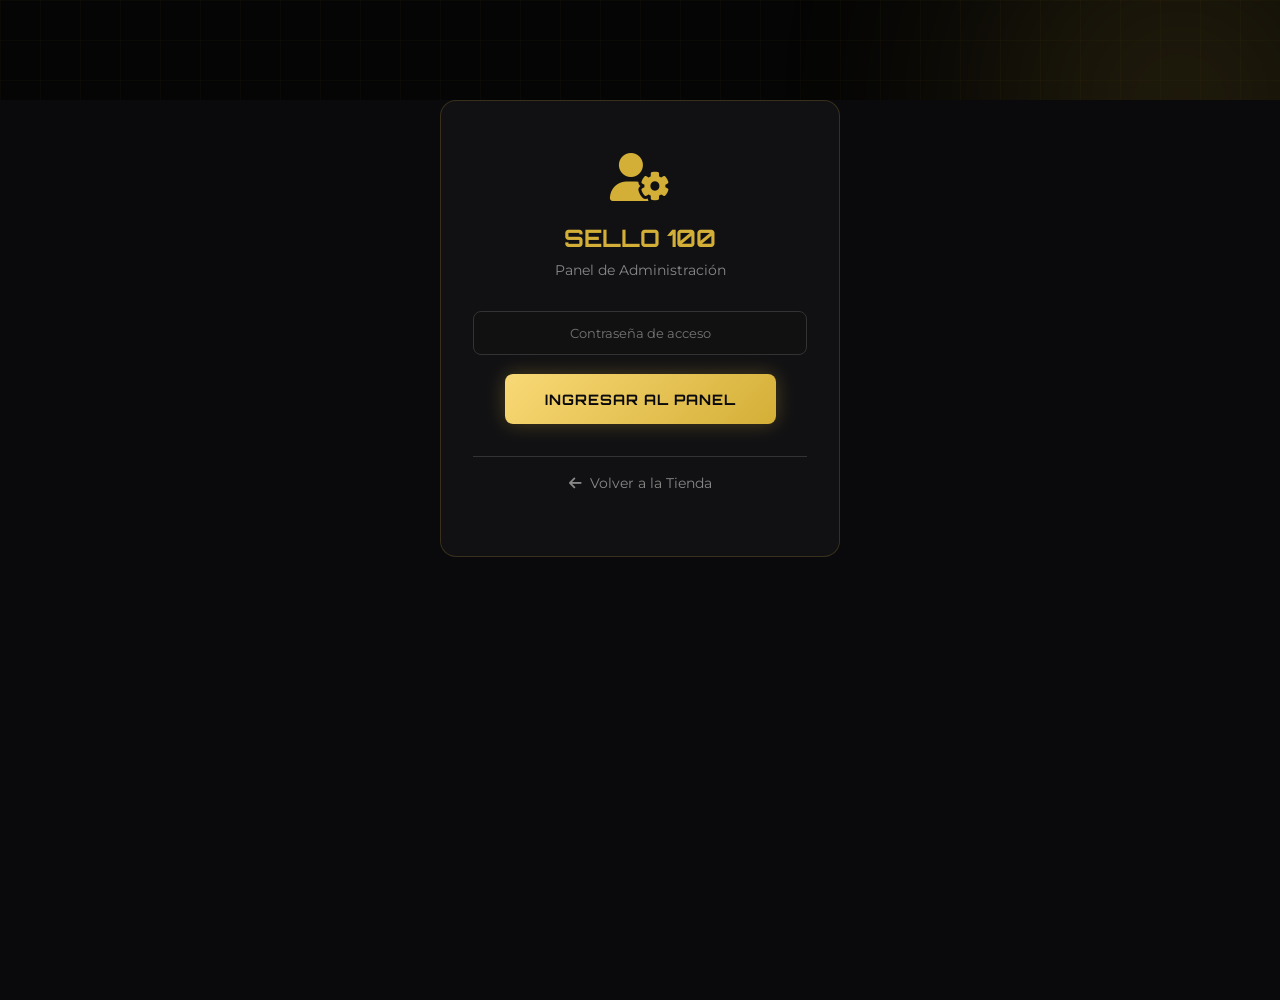
<file: page/admin.html>
<!DOCTYPE html>
<html lang="es">
<head>
    <meta charset="UTF-8">
    <meta name="viewport" content="width=device-width, initial-scale=1.0">
    <title>Admin | SELLO 100</title>
    <link href="https://fonts.googleapis.com/css2?family=Orbitron:wght@500;700&family=Montserrat:wght@300;400;600&display=swap" rel="stylesheet">
    <link rel="stylesheet" href="https://cdnjs.cloudflare.com/ajax/libs/font-awesome/6.4.0/css/all.min.css">
    <link rel="stylesheet" href="../css/main.css">
    <style>
        /* ... TUS ESTILOS SE MANTIENEN IGUAL ... */
        .admin-container { max-width: 1200px; margin: 80px auto 50px; padding: 2rem; background: var(--bg-card); border: 1px solid rgba(212, 175, 55, 0.2); border-radius: 16px; position: relative; }
        .admin-title { font-family: var(--font-title); color: var(--gold-primary); text-align: center; margin-bottom: 0.5rem; }
        .admin-subtitle { text-align: center; color: var(--text-muted); margin-bottom: 2rem; font-size: 0.9rem; }
        .admin-grid { display: grid; grid-template-columns: 1fr 1.2fr; gap: 2rem; }
        @media (max-width: 768px) { .admin-grid { grid-template-columns: 1fr; } }
        .admin-form-group { margin-bottom: 1.2rem; }
        .admin-form-group label { display: block; margin-bottom: 0.5rem; color: var(--text-main); font-size: 0.9rem; font-weight: 600; }
        .admin-form-group small { color: #888; display: block; margin-bottom: 5px; font-size: 0.8rem; }
        .admin-input { width: 100%; padding: 0.8rem; background: #111; border: 1px solid #333; color: white; border-radius: 8px; font-family: var(--font-body); transition: 0.3s; }
        .admin-input:focus { outline: none; border-color: var(--gold-primary); box-shadow: 0 0 10px rgba(212, 175, 55, 0.2); }
        textarea.admin-input { resize: vertical; min-height: 80px; }
        .checkbox-group { display: flex; flex-wrap: wrap; gap: 10px; }
        .checkbox-item { position: relative; }
        .checkbox-item input[type="checkbox"] { display: none; }
        .checkbox-item label { display: inline-block; padding: 8px 15px; background: #111; border: 1px solid #444; border-radius: 6px; cursor: pointer; transition: all 0.3s; font-size: 0.85rem; color: var(--text-muted); margin-bottom: 0; }
        .checkbox-item input[type="checkbox"]:checked + label { background: rgba(212, 175, 55, 0.2); border-color: var(--gold-primary); color: var(--gold-primary); font-weight: bold; }
        .table-container { background: rgba(0,0,0,0.3); padding: 1.5rem; border-radius: 12px; overflow-x: auto; }
        .admin-table { width: 100%; border-collapse: collapse; margin-top: 1rem; }
        .admin-table th, .admin-table td { padding: 0.8rem; text-align: left; border-bottom: 1px solid rgba(255,255,255,0.05); font-size: 0.9rem; }
        .admin-table th { color: var(--gold-primary); font-family: var(--font-title); font-size: 0.8rem; text-transform: uppercase; }
        .admin-img-preview { width: 45px; height: 45px; object-fit: cover; border-radius: 6px; border: 1px solid #333; }
        .btn-accion { background: rgba(255,255,255,0.05); border: 1px solid #333; border-radius: 6px; width: 35px; height: 35px; display: inline-flex; align-items: center; justify-content: center; cursor: pointer; transition: 0.3s; margin: 0 2px; }
        .btn-editar { color: var(--gold-primary); }
        .btn-editar:hover { background: var(--gold-primary); color: #000; border-color: var(--gold-primary); }
        .btn-eliminar { color: #ff4444; }
        .btn-eliminar:hover { background: #ff4444; color: #fff; border-color: #ff4444; }
        .btn-volver { display: inline-flex; align-items: center; gap: 8px; color: var(--text-muted); text-decoration: none; font-size: 0.9rem; transition: 0.3s; margin-bottom: 1rem; }
        .btn-volver:hover { color: var(--gold-primary); }
        .login-box { max-width: 400px; margin: 100px auto; text-align: center; background: var(--bg-card); border: 1px solid rgba(212, 175, 55, 0.2); padding: 3rem 2rem; border-radius: 16px; }
        .login-icon { font-size: 3rem; color: var(--gold-primary); margin-bottom: 1rem; }
        .loader { display: none; text-align: center; padding: 2rem; color: var(--gold-primary); }
        .loader i { font-size: 2rem; margin-bottom: 1rem; animation: spin 1s linear infinite; }
        @keyframes spin { 100% { transform: rotate(360deg); } }
    </style>
</head>
<body>
    <div class="bg-grid"></div>
    <div class="glow-orb orb-gold"></div>

    <div id="login-section" class="login-box">
        <div class="login-icon"><i class="fa-solid fa-user-gear"></i></div>
        <h2 class="admin-title">SELLO 100</h2>
        <p class="admin-subtitle">Panel de Administración</p>
        <div class="admin-form-group" style="text-align: left;">
            <input type="password" id="admin-pass" class="admin-input" placeholder="Contraseña de acceso" style="text-align: center;">
        </div>
        <button class="btn-gold btn-full" onclick="login()">Ingresar al Panel</button>
        <p id="login-error" style="color: #ff4444; margin-top: 1rem; display: none; font-size: 0.9rem;">Contraseña incorrecta. Intenta de nuevo.</p>
        <div style="margin-top: 2rem; border-top: 1px solid #333; padding-top: 1rem;">
            <a href="../index.html" class="btn-volver" style="justify-content: center; width: 100%;">
                <i class="fa-solid fa-arrow-left"></i> Volver a la Tienda
            </a>
        </div>
    </div>

    <div id="admin-panel" class="admin-container" style="display: none;">
        <div style="display: flex; justify-content: space-between; align-items: center; margin-bottom: 1.5rem; border-bottom: 1px solid #333; padding-bottom: 1rem;">
            <a href="../index.html" class="btn-volver"><i class="fa-solid fa-store"></i> Ver Tienda</a>
            <button onclick="logout()" style="background: none; border: none; color: #ff4444; cursor: pointer; font-size: 0.9rem;"><i class="fa-solid fa-right-from-bracket"></i> Cerrar Sesión</button>
        </div>

        <h2 class="admin-title">Gestión de Catálogo</h2>
        <p class="admin-subtitle">Hola Derian, desde aquí puedes añadir, editar o eliminar tus productos.</p>

        <div class="admin-grid">
            <div style="background: rgba(0,0,0,0.3); padding: 1.5rem; border-radius: 12px; border: 1px solid #222;">
                <h3 style="color: white; margin-bottom: 1rem; font-family: var(--font-title); font-size: 1.1rem;" id="form-title">
                    <i class="fa-solid fa-plus-circle" style="color: var(--gold-primary);"></i> Añadir Nuevo Producto
                </h3>
                <input type="hidden" id="prod-id">
                
                <div class="admin-form-group">
                    <label>Nombre de la Prenda</label>
                    <input type="text" id="prod-nombre" class="admin-input" placeholder="Ej: Camiseta Oversize 'Fe'">
                </div>
                <div class="admin-form-group">
                    <label>Precio en Dólares ($)</label>
                    <input type="number" id="prod-precio" class="admin-input" step="0.01" placeholder="Ej: 25.00">
                </div>
                <div class="admin-form-group">
                    <label>Descripción (Opcional)</label>
                    <textarea id="prod-descripcion" class="admin-input" placeholder="Ej: Tela de algodón premium, ajuste oversize..."></textarea>
                </div>
                
                <div class="admin-form-group">
                    <label>Imagen Principal (Obligatoria)</label>
                    <input type="file" id="prod-imagen-file" accept="image/*" class="admin-input" style="padding: 0.5rem;">
                    <input type="hidden" id="prod-imagen-url">
                </div>
                <div class="admin-form-group">
                    <label>Imagen Secundaria 1 (Opcional)</label>
                    <input type="file" id="prod-imagen-file2" accept="image/*" class="admin-input" style="padding: 0.5rem;">
                    <input type="hidden" id="prod-imagen-url2">
                </div>
                <div class="admin-form-group">
                    <label>Imagen Secundaria 2 (Opcional)</label>
                    <input type="file" id="prod-imagen-file3" accept="image/*" class="admin-input" style="padding: 0.5rem;">
                    <input type="hidden" id="prod-imagen-url3">
                </div>

                <div class="admin-form-group">
                    <label>Tallas Disponibles</label>
                    <div class="checkbox-group" id="group-tallas">
                        <div class="checkbox-item"><input type="checkbox" id="talla-S" value="S"><label for="talla-S">S</label></div>
                        <div class="checkbox-item"><input type="checkbox" id="talla-M" value="M"><label for="talla-M">M</label></div>
                        <div class="checkbox-item"><input type="checkbox" id="talla-L" value="L"><label for="talla-L">L</label></div>
                        <div class="checkbox-item"><input type="checkbox" id="talla-XL" value="XL"><label for="talla-XL">XL</label></div>
                        <div class="checkbox-item"><input type="checkbox" id="talla-XXL" value="XXL"><label for="talla-XXL">XXL</label></div>
                    </div>
                </div>

                <div class="admin-form-group">
                    <label>Colores Predeterminados</label>
                    <div class="checkbox-group" id="group-colores">
                        <div class="checkbox-item"><input type="checkbox" id="color-negro" value="Negro"><label for="color-negro">Negro</label></div>
                        <div class="checkbox-item"><input type="checkbox" id="color-blanco" value="Blanco"><label for="color-blanco">Blanco</label></div>
                        <div class="checkbox-item"><input type="checkbox" id="color-gris" value="Gris"><label for="color-gris">Gris</label></div>
                        <div class="checkbox-item"><input type="checkbox" id="color-rojo" value="Rojo"><label for="color-rojo">Rojo</label></div>
                        <div class="checkbox-item"><input type="checkbox" id="color-azul" value="Azul"><label for="color-azul">Azul</label></div>
                        <div class="checkbox-item"><input type="checkbox" id="color-beige" value="Beige"><label for="color-beige">Beige</label></div>
                    </div>
                </div>

                <div class="admin-form-group">
                    <label>Otros Colores (Separados por coma)</label>
                    <input type="text" id="prod-colores-extra" class="admin-input" placeholder="Verde, Azul Jean...">
                </div>
                
                <button class="btn-gold btn-full" style="margin-top: 1rem; background: var(--gold-primary); color: #000;" onclick="guardarProducto()" id="btn-guardar">
                    <i class="fa-solid fa-floppy-disk"></i> Guardar Producto
                </button>
                <button class="btn-gold btn-full" style="margin-top: 0.5rem; background: transparent; color: #888; border: 1px solid #444; display: none;" onclick="cancelarEdicion()" id="btn-cancelar">
                    Cancelar Edición
                </button>
            </div>

            <div class="table-container">
                <h3 style="color: white; margin-bottom: 1rem; font-family: var(--font-title); font-size: 1.1rem;">
                    <i class="fa-solid fa-list" style="color: var(--gold-primary);"></i> Productos en Tienda
                </h3>
                <div id="loader" class="loader"><i class="fa-solid fa-spinner"></i><p>Cargando productos...</p></div>
                <table class="admin-table">
                    <thead><tr><th>Imagen</th><th>Nombre</th><th>Precio</th><th>Acciones</th></tr></thead>
                    <tbody id="tbody-productos"></tbody>
                </table>
            </div>
        </div>
    </div>

    <script>
        const GOOGLE_SHEETS_API = 'https://script.google.com/macros/s/AKfycbyAyFb8r7kqhfY8aLRfhk5vudQHRNrQAxhzgB7TynjUtLZcdcGPSzuBg82aTd-a799F/exec';
        const IMGBB_API_KEY = 'd885018b58fe9232ff84c3cf4ba9ee76'; // ⚠️ PEGA TU API KEY AQUÍ
        const ADMIN_PASSWORD = 'sello100admin';

        function setSessionCookie() {
            const d = new Date();
            d.setTime(d.getTime() + (30 * 24 * 60 * 60 * 1000));
            document.cookie = "sello100_admin=" + ADMIN_PASSWORD + ";expires=" + d.toUTCString() + ";path=/";
        }
        function getSessionCookie() {
            const name = "sello100_admin=";
            const decodedCookie = decodeURIComponent(document.cookie);
            const ca = decodedCookie.split(';');
            for(let i = 0; i < ca.length; i++) {
                let c = ca[i];
                while (c.charAt(0) == ' ') { c = c.substring(1); }
                if (c.indexOf(name) == 0) { return c.substring(name.length, c.length); }
            }
            return "";
        }
        function deleteSessionCookie() { document.cookie = "sello100_admin=;expires=Thu, 01 Jan 1970 00:00:00 UTC;path=/;"; }

        window.onload = function() { if (getSessionCookie() === ADMIN_PASSWORD) mostrarPanel(); };

        function login() {
            if (document.getElementById('admin-pass').value === ADMIN_PASSWORD) {
                setSessionCookie(); mostrarPanel();
            } else { document.getElementById('login-error').style.display = 'block'; }
        }
        function logout() { deleteSessionCookie(); location.reload(); }

        function mostrarPanel() {
            document.getElementById('login-section').style.display = 'none';
            document.getElementById('admin-panel').style.display = 'block';
            cargarProductos();
        }

        function cargarProductos() {
            document.getElementById('loader').style.display = 'block';
            const callbackName = 'adminCallback_' + Date.now();
            window[callbackName] = (data) => {
                const tbody = document.getElementById('tbody-productos');
                tbody.innerHTML = '';
                if (data.length === 0) {
                    tbody.innerHTML = '<tr><td colspan="4" style="text-align:center; color:#888;">No hay productos aún.</td></tr>';
                } else {
                    data.forEach(prod => {
                        const primeraImagen = prod.imagen ? prod.imagen.split(';')[0] : '';
                        tbody.innerHTML += `
                            <tr id="fila-${prod.id}">
                                <td><img src="${primeraImagen}" class="admin-img-preview" alt="img" onerror="this.src='https://via.placeholder.com/50'"></td>
                                <td>${prod.nombre}</td>
                                <td style="color: var(--gold-primary); font-weight: bold;">$${Number(prod.precio).toFixed(2)}</td>
                                <td>
                                    <button class="btn-accion btn-editar" onclick='prepararEdicion(${JSON.stringify(prod)})' title="Editar"><i class="fa-solid fa-pen"></i></button>
                                    <button class="btn-accion btn-eliminar" onclick="eliminarProducto(${prod.id})" title="Eliminar"><i class="fa-solid fa-trash"></i></button>
                                </td>
                            </tr>`;
                    });
                }
                document.getElementById('loader').style.display = 'none';
                document.body.removeChild(script);
                delete window[callbackName];
            };
            const script = document.createElement('script');
            script.src = `${GOOGLE_SHEETS_API}?callback=${callbackName}`;
            script.onerror = () => { document.getElementById('loader').style.display = 'none'; alert("Error de conexión con Google Sheets."); };
            document.body.appendChild(script);
        }

        function prepararEdicion(prod) {
            document.getElementById('form-title').innerHTML = '<i class="fa-solid fa-pen-to-square" style="color: var(--gold-primary);"></i> Editando Producto';
            document.getElementById('prod-id').value = prod.id;
            document.getElementById('prod-nombre').value = prod.nombre;
            document.getElementById('prod-precio').value = prod.precio;
            document.getElementById('prod-descripcion').value = prod.descripcion || ''; // <-- CARGAR DESCRIPCIÓN
            
            const imagenes = prod.imagen ? prod.imagen.split(';') : [];
            document.getElementById('prod-imagen-url').value = imagenes[0] || '';
            document.getElementById('prod-imagen-url2').value = imagenes[1] || '';
            document.getElementById('prod-imagen-url3').value = imagenes[2] || '';
            document.getElementById('prod-imagen-file').value = '';
            document.getElementById('prod-imagen-file2').value = '';
            document.getElementById('prod-imagen-file3').value = '';
            
            document.querySelectorAll('input[type="checkbox"]').forEach(chk => chk.checked = false);
            document.getElementById('prod-colores-extra').value = '';

            if (prod.tallas) {
                const tallasArray = prod.tallas.toString().toUpperCase().split(',').map(t => t.trim());
                document.querySelectorAll('#group-tallas input[type="checkbox"]').forEach(chk => {
                    if (tallasArray.includes(chk.value.toUpperCase())) chk.checked = true;
                });
            }
            if (prod.color) {
                const coloresArray = prod.color.toString().split(',').map(c => c.trim());
                const coloresPredeterminados = ['Negro', 'Blanco', 'Gris', 'Rojo', 'Azul', 'Beige'];
                const extras = [];
                coloresArray.forEach(color => {
                    const esPredeterminado = coloresPredeterminados.find(p => p.toLowerCase() === color.toLowerCase());
                    if (esPredeterminado) { document.getElementById('color-' + esPredeterminado.toLowerCase()).checked = true; } 
                    else { extras.push(color); }
                });
                document.getElementById('prod-colores-extra').value = extras.join(', ');
            }
            document.getElementById('btn-guardar').innerHTML = '<i class="fa-solid fa-check"></i> Actualizar Producto';
            document.getElementById('btn-cancelar').style.display = 'block';
            document.getElementById('form-title').scrollIntoView({ behavior: 'smooth', block: 'center' });
        }

        function cancelarEdicion() {
            document.getElementById('form-title').innerHTML = '<i class="fa-solid fa-plus-circle" style="color: var(--gold-primary);"></i> Añadir Nuevo Producto';
            document.getElementById('prod-id').value = '';
            document.getElementById('prod-nombre').value = '';
            document.getElementById('prod-precio').value = '';
            document.getElementById('prod-descripcion').value = ''; // <-- LIMPIAR DESCRIPCIÓN
            document.getElementById('prod-imagen-url').value = '';
            document.getElementById('prod-imagen-url2').value = '';
            document.getElementById('prod-imagen-url3').value = '';
            document.getElementById('prod-imagen-file').value = '';
            document.getElementById('prod-imagen-file2').value = '';
            document.getElementById('prod-imagen-file3').value = '';
            document.getElementById('prod-colores-extra').value = '';
            document.querySelectorAll('input[type="checkbox"]').forEach(chk => chk.checked = false);
            document.getElementById('btn-guardar').innerHTML = '<i class="fa-solid fa-floppy-disk"></i> Guardar Producto';
            document.getElementById('btn-cancelar').style.display = 'none';
        }

        async function guardarProducto() {
            const id = document.getElementById('prod-id').value;
            const nombre = document.getElementById('prod-nombre').value.trim();
            const precio = parseFloat(document.getElementById('prod-precio').value);
            const descripcion = document.getElementById('prod-descripcion').value.trim(); // <-- OBTENER DESCRIPCIÓN
            const file1 = document.getElementById('prod-imagen-file').files[0];
            const file2 = document.getElementById('prod-imagen-file2').files[0];
            const file3 = document.getElementById('prod-imagen-file3').files[0];
            const url1Actual = document.getElementById('prod-imagen-url').value;
            const url2Actual = document.getElementById('prod-imagen-url2').value;
            const url3Actual = document.getElementById('prod-imagen-url3').value;
            const btn = document.getElementById('btn-guardar');

            if (!nombre || !precio) return alert("Completa nombre y precio.");
            
            const coloresCheck = Array.from(document.querySelectorAll('#group-colores input:checked')).map(cb => cb.value);
            const coloresExtra = document.getElementById('prod-colores-extra').value.split(',').map(c => c.trim()).filter(c => c !== '');
            const coloresSeleccionados = [...coloresCheck, ...coloresExtra].join(',');
            if (!coloresSeleccionados) return alert("Selecciona o escribe al menos un color.");

            const tallasSeleccionadas = Array.from(document.querySelectorAll('#group-tallas input:checked')).map(cb => cb.value).join(',');
            if (!tallasSeleccionadas) return alert("Selecciona al menos una talla.");

            btn.innerHTML = '<i class="fa-solid fa-spinner fa-spin"></i> Procesando...';
            btn.disabled = true;

            try {
                let url1 = url1Actual;
                let url2 = url2Actual;
                let url3 = url3Actual;

                async function subirFoto(file) {
                    if (!file) return null;
                    const comp = await comprimirImagen(file, 800, 0.7);
                    const fd = new FormData();
                    fd.append('image', comp);
                    const r = await fetch(`https://api.imgbb.com/1/upload?key=${IMGBB_API_KEY}`, { method: 'POST', body: fd });
                    const j = await r.json();
                    return j.success ? j.data.url : null;
                }

                if (file1) url1 = await subirFoto(file1);
                if (file2) url2 = await subirFoto(file2);
                if (file3) url3 = await subirFoto(file3);

                if (!url1) throw new Error('La imagen principal es obligatoria.');

                // ENVIAR DESCRIPCIÓN AL APPS SCRIPT
                const dataToSend = { 
                    id: id || null, 
                    nombre, 
                    precio, 
                    descripcion, 
                    imagen: url1, 
                    imagen2: url2 || '', 
                    imagen3: url3 || '', 
                    tallas: tallasSeleccionadas, 
                    color: coloresSeleccionados, 
                    tela: "Personalizada" 
                };

                btn.innerHTML = '<i class="fa-solid fa-spinner fa-spin"></i> Guardando...';
                
                if (!document.getElementById('hidden_iframe')) {
                    const iframe = document.createElement('iframe');
                    iframe.name = 'hidden_iframe'; iframe.id = 'hidden_iframe'; iframe.style.display = 'none';
                    document.body.appendChild(iframe);
                }
                const form = document.createElement('form');
                form.method = 'POST'; form.action = GOOGLE_SHEETS_API; form.target = 'hidden_iframe';
                const input = document.createElement('input');
                input.type = 'hidden'; input.name = 'data'; input.value = JSON.stringify(dataToSend);
                form.appendChild(input); document.body.appendChild(form); form.submit(); document.body.removeChild(form);

                alert(id ? "✅ Producto actualizado." : "✅ Producto añadido.");
                cancelarEdicion();
                setTimeout(cargarProductos, 2500);

            } catch (error) {
                console.error(error);
                alert("❌ Error al subir: " + error.message);
            } finally {
                btn.innerHTML = document.getElementById('prod-id').value ? '<i class="fa-solid fa-check"></i> Actualizar Producto' : '<i class="fa-solid fa-floppy-disk"></i> Guardar Producto';
                btn.disabled = false;
            }
        }

        function comprimirImagen(file, maxWidth, quality) {
            return new Promise((resolve, reject) => {
                const reader = new FileReader();
                reader.readAsDataURL(file);
                reader.onload = (event) => {
                    const img = new Image();
                    img.src = event.target.result;
                    img.onload = () => {
                        const canvas = document.createElement('canvas');
                        let width = img.width;
                        let height = img.height;
                        if (width > maxWidth) { height = Math.round((height * maxWidth) / width); width = maxWidth; }
                        canvas.width = width; canvas.height = height;
                        const ctx = canvas.getContext('2d');
                        ctx.drawImage(img, 0, 0, width, height);
                        canvas.toBlob((blob) => {
                            if (blob) {
                                const f = new File([blob], "foto.jpg", { type: "image/jpeg", lastModified: Date.now() });
                                resolve(f);
                            } else { reject(new Error("Error al comprimir")); }
                        }, 'image/jpeg', quality);
                    };
                    img.onerror = () => reject(new Error("Error al leer imagen"));
                };
                reader.onerror = () => reject(new Error("Error al cargar archivo"));
            });
        }

        function eliminarProducto(id) {
            if (confirm("⚠️ ¿Seguro que deseas eliminar este producto?\n\nEsta acción no se puede deshacer.")) {
                const dataToSend = { action: "delete", id: id };
                if (!document.getElementById('hidden_iframe')) {
                    const iframe = document.createElement('iframe');
                    iframe.name = 'hidden_iframe'; iframe.id = 'hidden_iframe'; iframe.style.display = 'none';
                    document.body.appendChild(iframe);
                }
                const form = document.createElement('form');
                form.method = 'POST'; form.action = GOOGLE_SHEETS_API; form.target = 'hidden_iframe';
                const input = document.createElement('input');
                input.type = 'hidden'; input.name = 'data'; input.value = JSON.stringify(dataToSend);
                form.appendChild(input); document.body.appendChild(form); form.submit(); document.body.removeChild(form);
                alert("Producto eliminado. Actualizando...");
                setTimeout(cargarProductos, 2000);
            }
        }
    </script>
</body>
</html>
</file>
<file: css/main.css>
/* =========================================
   VARIABLES Y RESET
   ========================================= */
:root {
    --bg-color: #0a0a0c;
    --bg-card: rgba(20, 20, 25, 0.7);
    --gold-primary: #d4af37;
    --gold-light: #f9d976;
    --gold-dark: #b8860b;
    --text-main: #e0e0e0;
    --text-muted: #888;
    --font-title: 'Orbitron', sans-serif;
    --font-body: 'Montserrat', sans-serif;
}

* { margin: 0; padding: 0; box-sizing: border-box; }
html { background-color: #050505; } /* Fondo sólido para evitar destellos blancos */
body { background-color: var(--bg-color); color: var(--text-main); font-family: var(--font-body); overflow-x: hidden; min-height: 100vh; }

/* =========================================
   PRELOADER (Rápido y sin animaciones pesadas)
   ========================================= */
#preloader { 
    position: fixed; 
    top: 0; left: 0; 
    width: 100%; height: 100%; 
    background: #050505; 
    display: flex; 
    flex-direction: column; 
    justify-content: center; 
    align-items: center; 
    z-index: 9999; 
    transition: opacity 0.5s ease, visibility 0.5s ease; 
}
#preloader.hidden { opacity: 0; visibility: hidden; }

.preloader-logo { 
    font-family: var(--font-title); 
    font-size: 3rem; 
    font-weight: 900; 
    color: var(--gold-primary); 
    letter-spacing: 5px; 
    margin-bottom: 20px; 
    /* Animación de pulso suave (sin tirones) */
    animation: pulse-logo 2s ease-in-out infinite alternate; 
}
.preloader-spinner { 
    width: 50px; 
    height: 50px; 
    border: 3px solid rgba(212, 175, 55, 0.2); 
    border-top-color: var(--gold-primary); 
    border-radius: 50%; 
    animation: spin 1s linear infinite; 
}
@keyframes pulse-logo { 
    from { opacity: 0.8; text-shadow: 0 0 10px rgba(212, 175, 55, 0.3); } 
    to { opacity: 1; text-shadow: 0 0 25px rgba(212, 175, 55, 0.8); } 
}
@keyframes spin { 100% { transform: rotate(360deg); } }

/* TOASTS */
#toast-container { position: fixed; top: 20px; right: 20px; z-index: 10000; display: flex; flex-direction: column; gap: 10px; }
.toast { background: var(--bg-card); border-left: 4px solid var(--gold-primary); color: #fff; padding: 15px 25px; border-radius: 8px; box-shadow: 0 10px 30px rgba(0,0,0,0.5); font-size: 0.95rem; display: flex; align-items: center; gap: 10px; min-width: 250px; transform: translateX(120%); transition: transform 0.4s cubic-bezier(0.175, 0.885, 0.32, 1.275); }
.toast.show { transform: translateX(0); }
.toast.error { border-left-color: #ff4444; }
.toast.success { border-left-color: #25d366; }
.toast i { font-size: 1.2rem; }
.toast.error i { color: #ff4444; }
.toast.success i { color: #25d366; }

/* FONDO, NAVBAR Y ADMIN */
.bg-grid { position: fixed; inset: 0; background-image: linear-gradient(rgba(212, 175, 55, 0.03) 1px, transparent 1px), linear-gradient(90deg, rgba(212, 175, 55, 0.03) 1px, transparent 1px); background-size: 40px 40px; z-index: -2; }
.glow-orb { position: fixed; width: 400px; height: 400px; border-radius: 50%; filter: blur(120px); z-index: -1; opacity: 0.15; }
.orb-gold { background: var(--gold-primary); top: -100px; right: -100px; }
.orb-dark { background: #4a148c; bottom: -100px; left: -100px; }

.navbar { position: fixed; top: 0; width: 100%; padding: 1rem 4rem; display: flex; justify-content: space-between; align-items: center; background: rgba(10, 10, 12, 0.8); backdrop-filter: blur(15px); border-bottom: 1px solid rgba(212, 175, 55, 0.2); z-index: 100; }
.logo-text { font-family: var(--font-title); font-weight: 900; font-size: 1.2rem; color: var(--gold-primary); letter-spacing: 2px; }
.nav-links { display: flex; list-style: none; gap: 2rem; }
.nav-links a { color: var(--text-main); text-decoration: none; transition: color 0.3s; }
.nav-links a:hover, .nav-links a.active { color: var(--gold-primary); }
.cart-icon { position: relative; cursor: pointer; font-size: 1.2rem; color: var(--gold-primary); }
.cart-count { position: absolute; top: -8px; right: -10px; background: var(--gold-primary); color: var(--bg-color); font-size: 0.7rem; font-weight: bold; border-radius: 50%; padding: 2px 6px; }

/* BOTONES FLOTANTES */
.admin-float { position: fixed; bottom: 30px; left: 30px; background: rgba(20, 20, 25, 0.9); border: 2px solid var(--gold-primary); color: var(--gold-primary); padding: 10px 20px; border-radius: 50px; display: flex; align-items: center; gap: 10px; font-family: var(--font-title); font-size: 0.9rem; font-weight: 700; text-decoration: none; box-shadow: 0 4px 15px rgba(0,0,0,0.5); z-index: 1000; transition: all 0.3s ease; }
.admin-float:hover { background: var(--gold-primary); color: var(--bg-color); transform: translateY(-5px); }
.admin-float i { font-size: 1.2rem; }

.whatsapp-float { position: fixed; width: 60px; height: 60px; bottom: 30px; right: 30px; background-color: #25d366; color: #FFF; border-radius: 50px; font-size: 35px; display: flex; align-items: center; justify-content: center; z-index: 1000; transition: all 0.3s ease; animation: pulse-wa 2s infinite; text-decoration: none; }
.whatsapp-float:hover { transform: scale(1.1); }
@keyframes pulse-wa { 0% { box-shadow: 0 0 0 0 rgba(37, 211, 102, 0.7); } 70% { box-shadow: 0 0 0 15px rgba(37, 211, 102, 0); } 100% { box-shadow: 0 0 0 0 rgba(37, 211, 102, 0); } }

body.cart-open .admin-float,
body.cart-open .whatsapp-float {
    opacity: 0;
    pointer-events: none;
    transition: opacity 0.3s ease;
}

/* HERO Y SECCIONES */
.hero { min-height: 80vh; display: flex; flex-direction: column; justify-content: center; align-items: center; text-align: center; padding: 120px 2rem 2rem; }
.hero-title { font-family: var(--font-title); font-size: clamp(2.5rem, 8vw, 6rem); font-weight: 900; margin-bottom: 1rem; line-height: 1.1; }
.gold-text { background: linear-gradient(135deg, var(--gold-light), var(--gold-dark)); -webkit-background-clip: text; -webkit-text-fill-color: transparent; background-clip: text; }
.hero-subtitle { font-size: 1.2rem; color: var(--text-muted); max-width: 600px; margin-bottom: 2.5rem; line-height: 1.6; }

.btn-gold { display: inline-block; padding: 1rem 2.5rem; font-family: var(--font-title); font-weight: 700; font-size: 0.9rem; letter-spacing: 1px; text-transform: uppercase; text-decoration: none; color: var(--bg-color); background: linear-gradient(135deg, var(--gold-light), var(--gold-primary)); border: none; border-radius: 8px; cursor: pointer; transition: all 0.3s ease; box-shadow: 0 0 20px rgba(212, 175, 55, 0.3); }
.btn-gold:hover { transform: translateY(-3px); box-shadow: 0 0 30px rgba(212, 175, 55, 0.6); }

/* CATÁLOGO */
.catalog-section { padding: 5rem 4rem; max-width: 1400px; margin: 0 auto; }
.section-title { font-family: var(--font-title); font-size: 2.5rem; text-align: center; margin-bottom: 3rem; }
.filtros-container { display: flex; gap: 1rem; justify-content: center; margin-bottom: 2rem; }
.search-input, .filter-select { padding: 0.8rem 1.5rem; background: var(--bg-card); border: 1px solid rgba(212, 175, 55, 0.3); color: white; border-radius: 30px; font-family: var(--font-body); outline: none; }
.filter-select option { background: #111; color: #fff; }
.search-input:focus, .filter-select:focus { border-color: var(--gold-primary); }

.products-grid { display: grid; grid-template-columns: repeat(auto-fill, minmax(280px, 1fr)); gap: 2rem; width: 100%; }
.product-card { background: var(--bg-card); border: 1px solid rgba(212, 175, 55, 0.2); border-radius: 12px; padding: 1.5rem; display: flex; flex-direction: column; text-align: center; transition: transform 0.3s ease; cursor: pointer; }
.product-card:hover { transform: translateY(-5px); border-color: var(--gold-primary); }
.product-img-container { width: 100%; height: 300px; overflow: hidden; border-radius: 8px; margin-bottom: 1.2rem; background-color: #111; }
.product-img { width: 100%; height: 100%; object-fit: cover; display: block; transition: transform 0.4s ease; }
.product-card:hover .product-img { transform: scale(1.05); }
.product-title { font-family: var(--font-title); font-size: 1.1rem; margin-bottom: 0.5rem; color: #fff; }
.product-price { color: var(--gold-primary); font-size: 1.2rem; font-weight: 700; margin-bottom: 1.2rem; margin-top: auto; }
.btn-add-cart { background: transparent; border: 1px solid var(--gold-primary); color: var(--gold-primary); padding: 0.8rem 1rem; border-radius: 6px; cursor: pointer; font-weight: 600; font-family: var(--font-title); font-size: 0.8rem; transition: all 0.3s; width: 100%; }
.btn-add-cart:hover { background: var(--gold-primary); color: var(--bg-color); }

/* QUICKVIEW Y MODALES */
.quickview-modal, .cart-modal { position: fixed; top: 0; left: 0; width: 100%; height: 100%; background: rgba(0,0,0,0.9); backdrop-filter: blur(10px); display: none; justify-content: center; align-items: center; z-index: 300; }
.cart-modal { z-index: 200; }
.quickview-modal.active, .cart-modal.active { display: flex; }

.quickview-content, .cart-content { 
    background: var(--bg-card); 
    border: 1px solid var(--gold-primary); 
    border-radius: 16px; 
    width: 90%; 
    max-width: 900px; 
    position: relative; 
    max-height: 90vh; 
    overflow-y: auto; 
    display: flex;
    flex-direction: column;
}
.cart-content { max-width: 500px; }

.quickview-header {
    display: flex;
    justify-content: space-between;
    align-items: center;
    padding: 1rem 1.5rem;
    border-bottom: 1px solid rgba(255,255,255,0.1);
    background: rgba(0,0,0,0.3);
    border-radius: 16px 16px 0 0;
}

.btn-close-modal {
    background: transparent;
    border: none;
    color: var(--text-muted);
    font-size: 2rem;
    cursor: pointer;
    line-height: 1;
    transition: color 0.3s;
    padding: 0 10px;
}
.btn-close-modal:hover { color: var(--gold-primary); }

.quickview-grid { display: grid; grid-template-columns: 1fr 1fr; gap: 2.5rem; padding: 2rem; }
.quickview-gallery { display: flex; flex-direction: column; gap: 10px; }

/* CARRUSEL */
.carousel-container { position: relative; width: 100%; height: 400px; border-radius: 12px; overflow: hidden; background: #0a0a0c; }
.carousel-main-img { width: 100%; height: 100%; object-fit: contain; display: block; transition: opacity 0.5s ease-in-out; }
.carousel-btn { position: absolute; top: 50%; transform: translateY(-50%); background: rgba(0, 0, 0, 0.5); color: var(--gold-primary); border: 1px solid var(--gold-primary); width: 40px; height: 40px; border-radius: 50%; cursor: pointer; font-size: 1.2rem; display: flex; align-items: center; justify-content: center; transition: 0.3s; }
.carousel-btn:hover { background: var(--gold-primary); color: #000; }
.carousel-btn.prev { left: 10px; }
.carousel-btn.next { right: 10px; }
.carousel-dots { display: flex; justify-content: center; gap: 8px; margin-top: 10px; }
.carousel-dot { width: 10px; height: 10px; border-radius: 50%; background: #444; cursor: pointer; transition: 0.3s; }
.carousel-dot.active { background: var(--gold-primary); transform: scale(1.2); }

/* DETALLES */
.quickview-details { display: flex; flex-direction: column; justify-content: center; }
.quickview-details h2 { font-size: 1.8rem; margin-bottom: 0.5rem; }
.quickview-price { font-size: 1.8rem; color: var(--gold-primary); font-weight: 700; margin-bottom: 1rem; }
.quickview-desc { color: var(--text-muted); line-height: 1.6; margin-bottom: 1.5rem; }
.selector-group { margin-bottom: 1.5rem; }
.selector-group label { font-weight: 600; display: block; margin-bottom: 0.5rem; }
.size-options, .color-options { display: flex; gap: 10px; flex-wrap: wrap; }
.size-btn, .color-btn { width: 40px; height: 40px; display: flex; align-items: center; justify-content: center; border: 1px solid #444; background: transparent; color: #fff; border-radius: 6px; cursor: pointer; transition: 0.3s; }
.size-btn.active, .color-btn.active { border-color: var(--gold-primary); background: var(--gold-primary); color: #000; font-weight: bold; }
.color-btn { border-radius: 50%; width: 35px; height: 35px; }

/* ABOUT, SHIPPING Y FOOTER */
.about-section, .shipping-info { padding: 5rem 4rem; max-width: 1400px; margin: 0 auto; }
.about-container { display: grid; grid-template-columns: 1fr 1fr; gap: 4rem; align-items: center; }
.about-text p { color: var(--text-muted); line-height: 1.8; margin-bottom: 1.5rem; font-size: 1.1rem; }
.about-text strong { color: var(--gold-primary); }
.about-image img { width: 100%; border-radius: 16px; border: 1px solid rgba(212, 175, 55, 0.2); }
.shipping-grid { display: grid; grid-template-columns: repeat(auto-fit, minmax(300px, 1fr)); gap: 2rem; margin-top: 3rem; }
.shipping-card { background: var(--bg-card); border: 1px solid rgba(212, 175, 55, 0.15); border-radius: 16px; padding: 2.5rem; text-align: center; }
.shipping-card i { font-size: 2.5rem; color: var(--gold-primary); margin-bottom: 1.5rem; }
.shipping-card h3 { font-family: var(--font-title); color: #fff; margin-bottom: 1rem; font-size: 1.2rem; }
.shipping-card p { color: var(--text-muted); line-height: 1.6; }

.reveal-up, .reveal-left, .reveal-right { opacity: 0; transform: translateY(30px); transition: all 0.8s ease; }
.reveal-up.active, .reveal-left.active, .reveal-right.active { opacity: 1; transform: translate(0, 0); }

.site-footer { background: #050505; border-top: 1px solid rgba(212, 175, 55, 0.2); padding: 4rem 2rem 2rem; margin-top: 4rem; }
.footer-content { max-width: 1200px; margin: 0 auto; display: grid; grid-template-columns: repeat(auto-fit, minmax(250px, 1fr)); gap: 3rem; margin-bottom: 3rem; }
.footer-brand h3 { font-family: var(--font-title); color: var(--gold-primary); font-size: 1.5rem; letter-spacing: 2px; margin-bottom: 1rem; }
.footer-brand p { color: var(--text-muted); line-height: 1.6; }
.footer-social h4, .footer-links h4 { color: #fff; font-family: var(--font-title); margin-bottom: 1.5rem; font-size: 1rem; }
.footer-social a { color: var(--gold-primary); font-size: 1.8rem; margin-right: 15px; transition: all 0.3s; }
.footer-social a:hover { color: #fff; transform: translateY(-3px); display: inline-block; }
.footer-links ul { list-style: none; }
.footer-links ul li { margin-bottom: 0.8rem; }
.footer-links ul li a { color: var(--text-muted); text-decoration: none; }
.footer-bottom { text-align: center; padding-top: 2rem; border-top: 1px solid rgba(255, 255, 255, 0.05); color: #666; font-size: 0.85rem; }

/* 📱 RESPONSIVE */
@media (max-width: 768px) {
    .navbar { padding: 1rem 1.5rem; flex-wrap: wrap; }
    .nav-links { order: 3; width: 100%; justify-content: center; padding-top: 10px; border-top: 1px solid rgba(212, 175, 55, 0.1); margin-top: 5px; }
    
    .admin-float { bottom: 20px; left: 20px; padding: 8px 15px; font-size: 0.8rem; }
    .whatsapp-float { bottom: 20px; right: 20px; width: 50px; height: 50px; font-size: 28px; }

    .hero-title { font-size: 2.8rem; }
    .filtros-container { flex-direction: column; padding: 0 1rem; }
    
    .quickview-grid { grid-template-columns: 1fr; gap: 1.5rem; padding: 1.5rem; }
    .quickview-content { max-height: 85vh; }
    .carousel-container { height: 250px; }
    
    .products-grid { grid-template-columns: 1fr; }
    .about-container { grid-template-columns: 1fr; }
    .about-image { order: -1; }
    
    .quickview-header { padding: 0.8rem 1rem; }
    .btn-close-modal { font-size: 1.8rem; }
}
</file>
